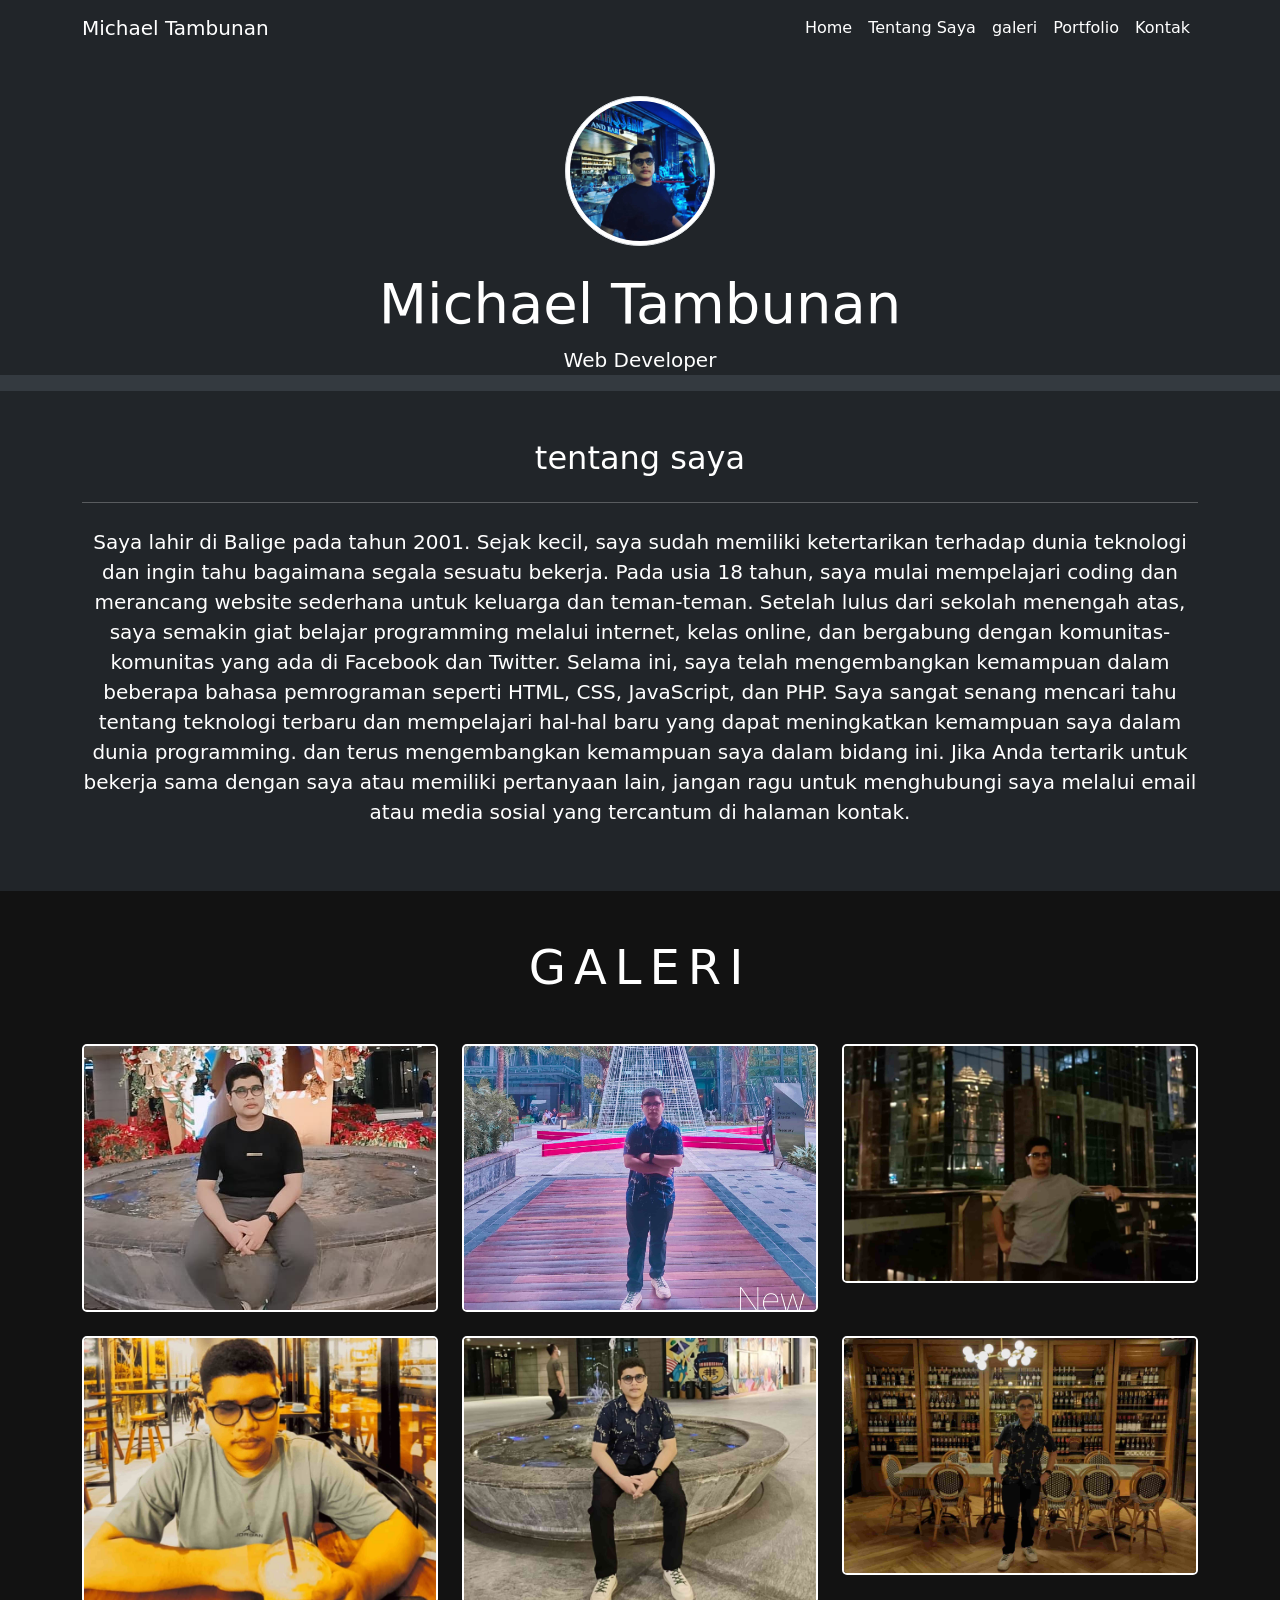
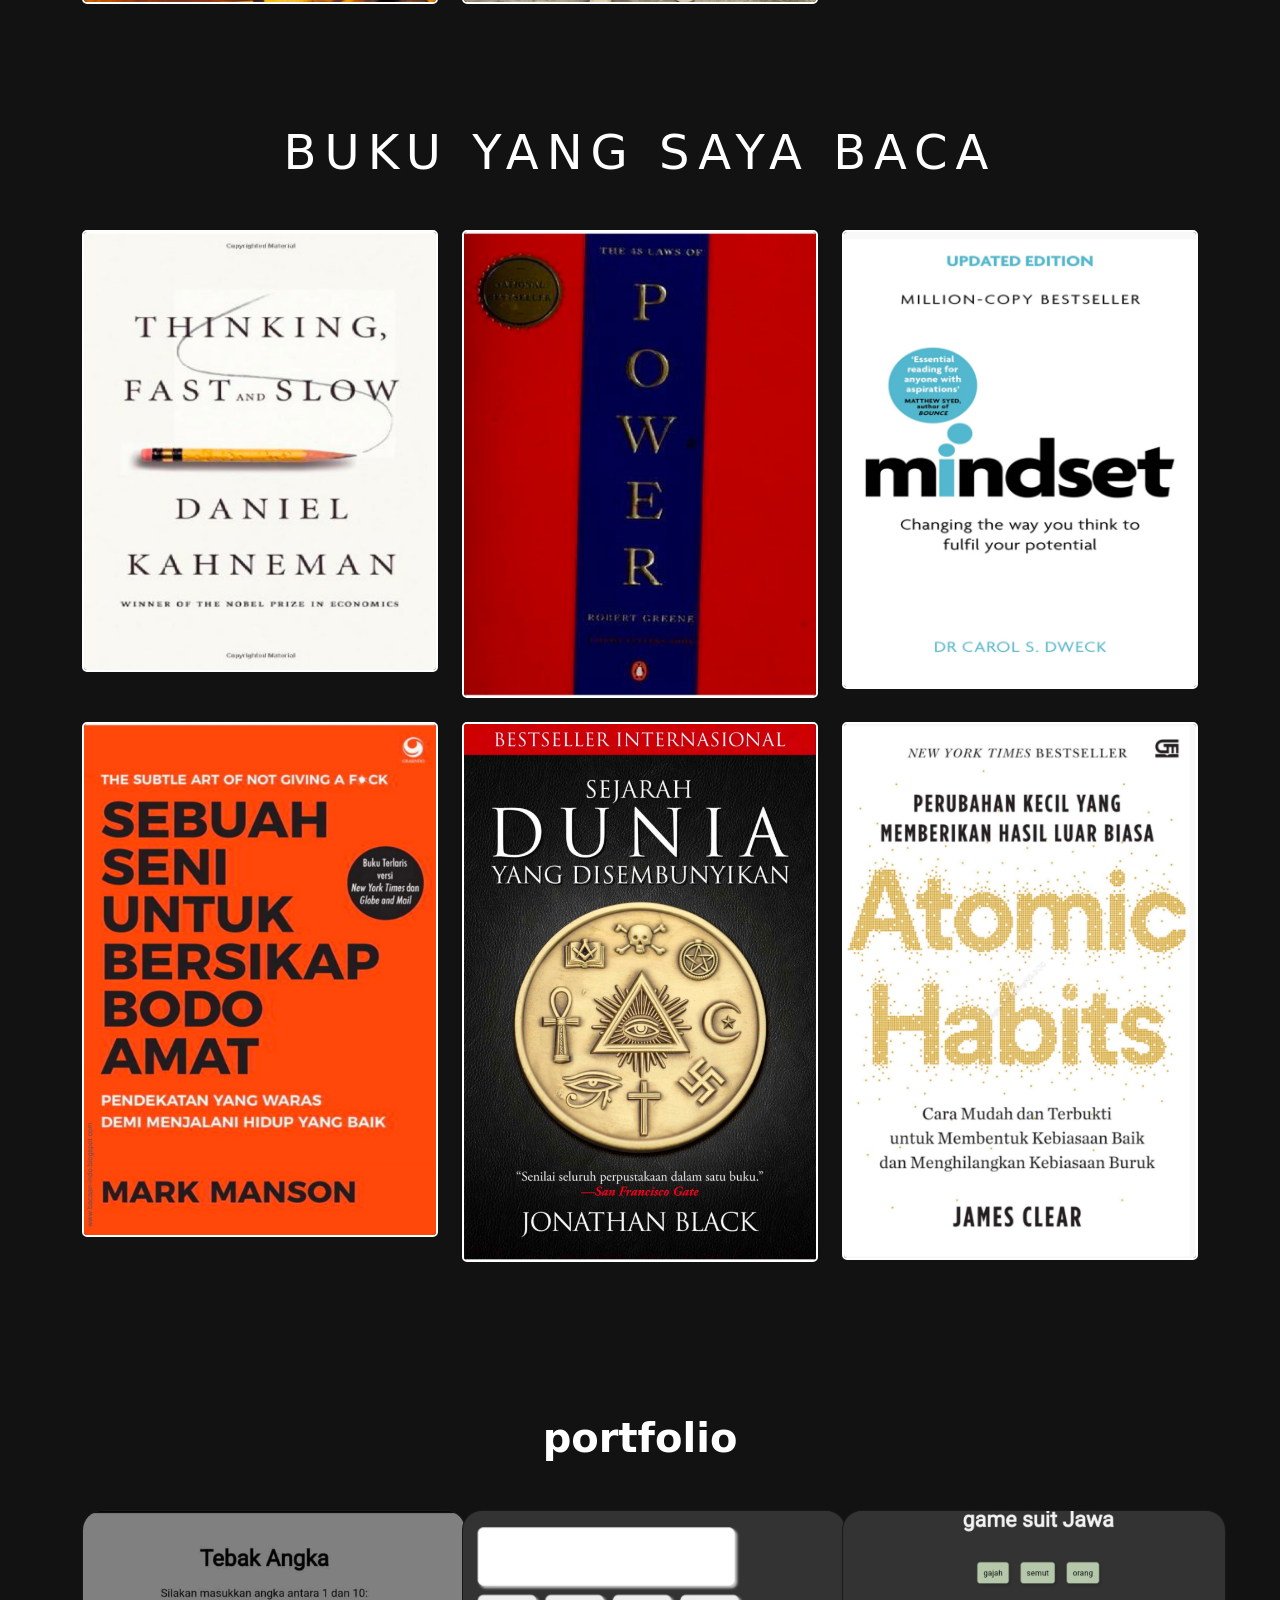
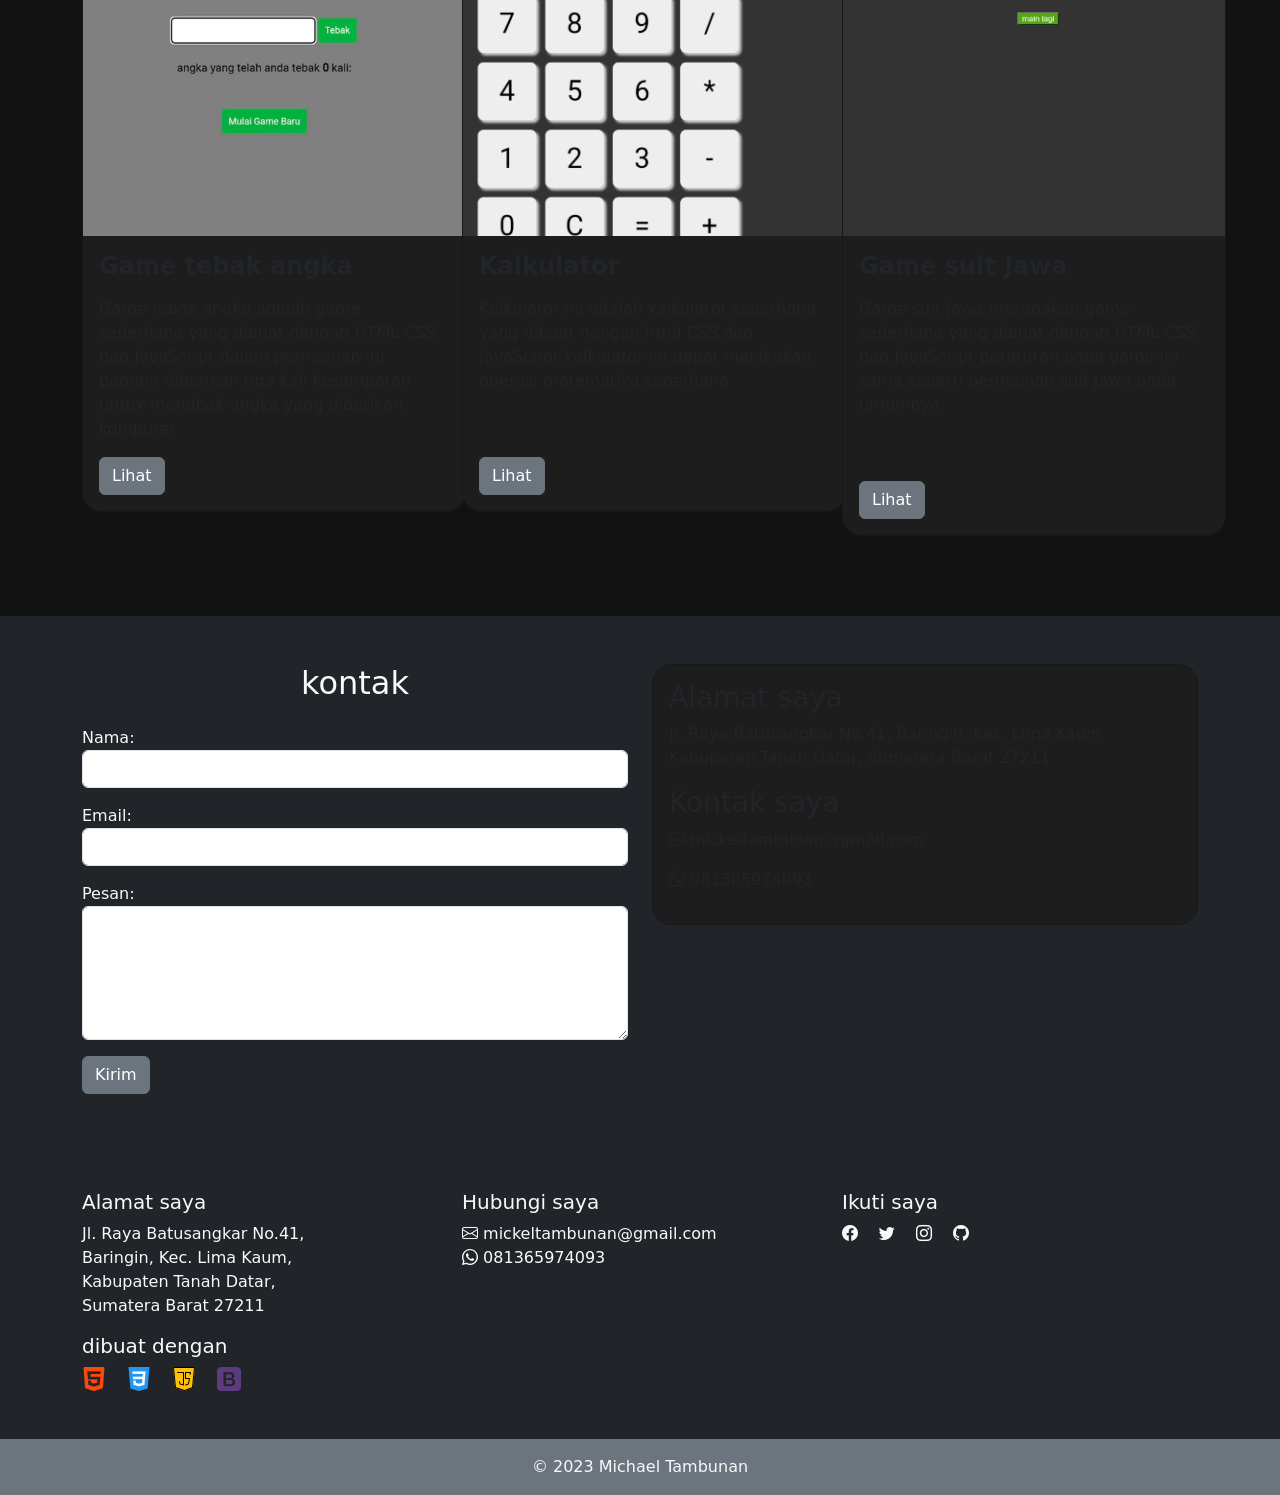
<file: index.html>
<!doctype html>
<html lang="en">
  <head>
    <!-- Required meta tags -->
    <meta charset="utf-8">
    <meta name="viewport" content="width=device-width, initial-scale=1">

    <!-- Bootstrap CSS -->
    <link rel="stylesheet" href="https://cdn.jsdelivr.net/npm/bootstrap-icons@1.10.3/font/bootstrap-icons.css">
    <link href="https://cdn.jsdelivr.net/npm/bootstrap@5.0.2/dist/css/bootstrap.min.css" rel="stylesheet" integrity="sha384-EVSTQN3/azprG1Anm3QDgpJLIm9Nao0Yz1ztcQTwFspd3yD65VohhpuuCOmLASjC" crossorigin="anonymous">
    <link rel="stylesheet" href="style.css">

    <title>michael</title>
  </head>
  <body>
    <!-- Navbar -->
<nav class="navbar navbar-expand-lg navbar-dark bg-dark fixed-top  ">
  <div class="container">
    <a class="navbar-brand" href="https://michaeltambunan.github.io/linktree/">Michael Tambunan</a>
    <button class="navbar-toggler" type="button" data-bs-toggle="collapse" data-bs-target="#navbarNav" aria-controls="navbarNav" aria-expanded="false" aria-label="Toggle navigation">
      <span class="navbar-toggler-icon"></span>
    </button>
    <div class="collapse navbar-collapse" id="navbarNav">
      <ul class="navbar-nav ms-auto">
        <li class="nav-item">
          <a class="nav-link" href="#jumbotron">Home</a>
        </li>
        <li class="nav-item">
          <a class="nav-link" href="#tentang-saya">Tentang Saya</a>
        </li>
        <li class="nav-item">
          <a class="nav-link" href="#gallery">galeri</a>
        </li>
        <li class="nav-item">
          <a class="nav-link" href="#portfolio">Portfolio</a>
        </li>
        <li class="nav-item">
          <a class="nav-link" href="#kontak">Kontak</a>
        </li>
      </ul>


    </div>
  </div>
</nav>
<!--akhir navbar-->
<!--jumbotron-->

<section id="jumbotron"class="jumbotron jumbotron-fluid bg-dark text-white text-center">
  <div class="container">
    <img src="img/0.png" alt="Profile Picture" class="rounded-circle mx-auto d-block mb-4 img-thumbnail">
    <h1 class="display-4">Michael Tambunan</h1>
    <p class="lead">Web Developer</p>
  </div>
</section>
<!--akhir jumbotron -->


<!--tentang saya-->
<section id="tentang-saya" class="py-5 bg-dark text-white ">
  <div class="container">
    <div class="row">
      <div class="col-md-12">
        <h2 class="text-center mb-4">tentang saya</h2>
        <hr class="bg-white mb-4">
        <p class="lead text-center">
        
Saya lahir di Balige pada tahun 2001. Sejak kecil, saya sudah memiliki ketertarikan terhadap dunia teknologi dan ingin tahu bagaimana segala sesuatu bekerja. Pada usia 18 tahun, saya mulai mempelajari coding dan merancang website sederhana untuk keluarga dan teman-teman.

Setelah lulus dari sekolah menengah atas, saya semakin giat belajar programming melalui internet, kelas online, dan bergabung dengan komunitas-komunitas yang ada di Facebook dan Twitter. Selama ini, saya telah mengembangkan kemampuan dalam beberapa bahasa pemrograman seperti HTML, CSS, JavaScript, dan PHP.

Saya sangat senang mencari tahu tentang teknologi terbaru dan mempelajari hal-hal baru yang dapat meningkatkan kemampuan saya dalam dunia programming.  dan terus mengembangkan kemampuan saya dalam bidang ini. Jika Anda tertarik untuk bekerja sama dengan saya atau memiliki pertanyaan lain, jangan ragu untuk menghubungi saya melalui email atau media sosial yang tercantum di halaman kontak.
        </p>
      </div>
    </div>
  </div>
</section>

<!--akhir tentang saya-->




<!--galeri-->
<section id="gallery" class="py-5 1">
  <div class="container">
    <h2 class="text-center mb-5">Galeri</h2>
    <div class="row">
      <div class="col-md-4 mb-4">
          <img src="img/Kael1.jpg" alt="Galeri 1" class="img-fluid">
      </div>
      <div class="col-md-4 mb-4">
         <img src="img/Kael2.jpg" alt="Galeri 2" class="img-fluid">
      </div>
      <div class="col-md-4 mb-4">
          <img src="img/Kael3.jpg" alt="Galeri 3" class="img-fluid">
      </div>
      <div class="col-md-4 mb-4">
          <img src="img/Kael4.jpg" alt="Galeri 4" class="img-fluid">
      </div>
      <div class="col-md-4 mb-4">
          <img src="img/Kael5.jpg" alt="Galeri 5" class="img-fluid">
      </div>
      <div class="col-md-4 mb-4">
          <img src="img/Kael6.jpg" alt="Galeri 6" class="img-fluid">
      </div>
    </div>
  </div>
</section>
<!--akhir galeri--> 
<!-- buku yang saya baca-->
<section id="gallery" class="py-5 1">
  <div class="container">
    <h2 class="text-center mb-5">buku yang saya baca</h2>
    <div class="row">
      <div class="col-md-4 mb-4">
          <img src="buku/4.png" alt="Galeri 1" class="img-fluid">
      </div>
      <div class="col-md-4 mb-4">
         <img src="buku/3.png" alt="Galeri 2" class="img-fluid">
      </div>
      <div class="col-md-4 mb-4">
          <img src="buku/2.png" alt="Galeri 3" class="img-fluid">
      </div>
      <div class="col-md-4 mb-4">
          <img src="buku/1.png" alt="Galeri 4" class="img-fluid">
      </div>
      <div class="col-md-4 mb-4">
          <img src="buku/5.png" alt="Galeri 5" class="img-fluid">
      </div>
      <div class="col-md-4 mb-4">
          <img src="buku/6.png" alt="Galeri 6" class="img-fluid">
      </div>
    </div>
  </div>
</section>
<!-- akhir buku yang saya baca -->
<!-- portfolio -->
<section id="portfolio" class="section mp -4">
  <div class="container">
    <h2 class="section-title text-center">portfolio</h2>
    <div class="row">
      <div class="col-md-4">
        <div class="card" style="width: 24rem;">
  <img src="img/Por1.jpg" class="card-img-top" alt="...">
  <div class="card-body">
    <h5 class="card-title">Game tebak angka</h5>
    <p class="card-text">Game tebak angka adalah game sederhana yang dibuat dengan HTML CSS dan JavaScript dalam permainan ini pemain diberikan tiga kali kesempatan untuk menebak angka yang diberikan komputer</p>
    <a href="https://michaeltambunan.github.io/game-tebak-angka/ "class="btn btn-secondary">Lihat</a>
  </div>
</div>
      </div>
      <div class="col-md-4">
      <div class="card" style="width: 24rem;">
  <img src="img/Por2.jpg" class="card-img-top" alt="...">
  <div class="card-body">
    <h5 class="card-title">Kalkulator</h5>
    <p class="card-text">Kalkulator ini adalah kalkulator sederhana yang dibuat dengan html CSS dan JavaScript kalkulator ini dapat melakukan operasi matematika sederhana
    <br>
    <br>
    <br>
    </p>
    <a href="https://michaeltambunan.github.io/kalkulator/" class="btn btn-secondary">Lihat</a>
  </div>
</div>
      </div>
      <div class="col-md-4">
      <div class="card" style="width: 24rem;">
  <img src="img/k1.jpg" class="card-img-top" alt="...">
  <div class="card-body">
    <h5 class="card-title">Game suit Jawa</h5>
    <p class="card-text">
Game suit Jawa merupakan game sederhana yang dibuat dengan HTML CSS dan JavaScript peraturan pada game ini sama seperti permainan suit Jawa pada umumnya
    <br>
    <br>
    <br>
    </p>
</p>
    <a href="https://michaeltambunan.github.io/game-suit-jawa/" class="btn btn-secondary">Lihat</a>
  </div>
</div>
      </div>
    </div>
  </div>
</section>

<!--akhir portofolio-->

<!-- Bagian Hubungi Kami -->
<section id="kontak" class="bg-dark text-light py-5  ">
  <div class="container">
    <div class="row">
      <div class="col-md-6">
        <h2 class="mb-4 text-center">kontak</h2>
<div class="alert alert-secondary alert-dismissible fade show d-none my-alert" role="alert">
  <strong>selamat. </strong>pesan anda sudah berhasil terkirim

</div>
        <form name="kael-contact-form"  action="" method="post">
          <div class="form-group mb-3">
            <label for="nama">Nama:</label>
            <input type="text" name="nama" id="nama" class="form-control" required>
          </div>
          <div class="form-group mb-3">
            <label for="email">Email:</label>
            <input type="email" name="email" id="email" class="form-control" required>
          </div>
          <div class="form-group mb-3">
            <label for="pesan">Pesan:</label>
            <textarea name="pesan" id="pesan" rows="5" class="form-control" required></textarea>
          </div>
           <button type="submit" class="btn btn-secondary btn-kirim">Kirim</button>
          </button>
<button class="btn btn-secondary btn-loading d-none" type="button" disabled>
  <span class="spinner-border spinner-border-sm" role="status" aria-hidden="true"></span>
  Loading...
</button>
 
        </form>
      </div>
      <div class="col-md-6">
        <div class="card">
          <div class="card-body">
            <h3>Alamat saya</h3>
            <p>Jl. Raya Batusangkar No.41, Baringin, Kec. Lima Kaum, Kabupaten Tanah Datar, Sumatera Barat 27211</p>
            <h3>Kontak saya</h3>
            <p><i class="bi bi-envelope"></i> mickeltambunan@gmail.com</p>
            <p><i class="bi bi-whatsapp"></i> 081365974093</p>
          </div>
        </div>
      </div>
    </div>
  </div>
</section>

<!--akhir hubungi saya-->


<!--footer-->
<footer class="bg-dark text-light">
  <div class="container py-5">
    <div class="row">
      <div class="col-md-4">
        <h5>Alamat saya</h5>
        <p>Jl. Raya Batusangkar No.41,<br> Baringin, Kec. Lima Kaum,<br> Kabupaten Tanah Datar,<br> Sumatera Barat 27211
</p>
      </div>
      <div class="col-md-4">
        <h5 >Hubungi saya</h5>
        <p><i class="bi bi-envelope"></i> mickeltambunan@gmail.com<br><i class="bi bi-whatsapp"></i>  081365974093</p>
      </div>
      <div class="col-md-4">
        <h5>Ikuti saya</h5>
        <a href="https://m.facebook.com/michael.tambunan.332" class="text-light me-3"><i class="bi bi-facebook"></i></a>
        <a href="https://twitter.com/mickeltambunan1?t=rABfJRM4NTYjUh7onpFpOA&s=08" class="text-light me-3"><i class="bi bi-twitter"></i></a>
        <a href="https://www.instagram.com/tambunan956/" class="text-light me-3"><i class="bi bi-instagram"></i></a>
        <a href="https://github.com/MichaelTambunan?tab=repositories" class="text-light me-3"><i class="bi bi-github"></i></a>
      </div>
      <!--website ini dibuat dengan-->
      <div class=" col-md-4 ">
        <h5>dibuat dengan</h5>
          <a href="https://www.w3schools.com/" class="text-light me-3"><img src="logo/l1.png" alt=""></a>
        <a href="https://overapi.com/" class="text-light me-3
        "><img src="logo/l2.png" alt=""></a>
        <a href="https://www.w3schools.com/" class="text-light me-3"><img src="logo/l3.png" alt=""></a>
        <a href="https://getbootstrap.com/docs/5.0/getting-started/introduction/" class="text-light me-3"><img src="logo/l4.png" alt=""></a>
      </div>
    </div>
  </div>
  
  
  
  <div class="bg-secondary py-3">
    <div class="container text-center">
      <p class="mb-0">&copy; 2023 Michael Tambunan</p>
    </div>
  </div>
</footer>

<!--akhir --footer---->



    <script src="https://cdn.jsdelivr.net/npm/bootstrap@5.0.2/dist/js/bootstrap.bundle.min.js" integrity="sha384-MrcW6ZMFYlzcLA8Nl+NtUVF0sA7MsXsP1UyJoMp4YLEuNSfAP+JcXn/tWtIaxVXM" crossorigin="anonymous"></script>
    
    <script src="kael.js"></script>



  </body>
</html>
</file>
<file: style.css>
html {
  scroll-behavior: smooth;
  transition-duration: 0.5s;
}


body{
  background-color:#343a40 ; 
  ;
}

/* CSS untuk tema gelap */
.navbar-dark .navbar-brand {
  color: #fff;
  
}

.navbar-dark .navbar-nav .nav-link {
  color: #fff;
}

.navbar-dark .navbar-nav .nav-link:hover,
.navbar-dark .navbar-nav .nav-link.active {
  color:#e7e9e99f;
}

.navbar-collapse {
  transition: height 1s ease;
}




.jumbotron {
  padding-top:6rem;
}
.jumbotron img {
  width: 150px;
  height: 150px;
}


#portfolio {
  background-color: #121212;
  color: #fff;
  padding-top: 80px;
  padding-bottom: 80px;
}

#portfolio h2 {
  font-weight: 700;
  font-size: 2.5rem;
  margin-bottom: 3rem;
}

.card {
  background-color: #1d1d1d;
  border-radius: 20px;
  overflow: hidden;
  transition: transform 0.3s ease;
}

.card:hover {
  transform: translateY(-10px);
  box-shadow: 0px 15px 20px rgba(0, 0, 0, 0.3);
}

.card-img-top {
  height: 325px;
  object-fit: cover;
  object-position: center;
}

.card-title {
  font-weight: 700;
  font-size: 1.5rem;
  margin-bottom: 1rem;
}

.card-text {
  font-size: 1rem;
  line-height: 1.5;
}



/* Styling untuk container galeri */
.galeri {
  display: flex;
  flex-wrap: wrap;
  justify-content: center;
}

/* Styling untuk masing-masing gambar */
.gambar {
  position: relative;
  margin: 10px;
  overflow: hidden;
  transition: transform 0.3s ease;
  cursor: pointer;
}

.gambar img {
  width: 100%;
  height: 100%;
  object-fit: cover;
  transition: opacity 0.3s ease;
}

/* Styling untuk tombol lihat gambar */
.tombol {
  position: absolute;
  top: 50%;
  left: 50%;
  transform: translate(-50%, -50%);
  border: none;
  background-color: transparent;
  color: #fff;
  font-size: 20px;
  font-weight: bold;
  opacity: 0;
  transition: opacity 0.3s ease;
  cursor: pointer;
}

.gambar:hover .tombol {
  opacity: 1;
}

/* Styling untuk efek transisi saat gambar dihover */
.gambar:hover {
  transform: scale(1.1);
}

.gambar:hover img {
  opacity: 0.8;
}

#gallery  {
  background-color: #121212;
  color: #fff;
}

#gallery  h2 {
  font-size: 3rem;
  text-transform: uppercase;
  letter-spacing: 0.5rem;
  margin-bottom: 3rem;
}

#gallery  img {
  border: 2px solid #fff;
  border-radius: 5px;
  transition



/* Styling untuk container galeri */
galeri {
  display: flex;
  flex-wrap: wrap;
  justify-content: center;
}


#  img {
  border: 2px solid #fff;
  border-radius: 5px;
  transition


/* Styling untuk masing-masing gambar */
.gambar {
  position: relative;
  margin: 10px;
  overflow: hidden;
  transition: transform 0.3s ease;
  cursor: pointer;
}

.gambar img {
  width: 100%;
  height: 100%;
  object-fit: cover;
  transition: opacity 0.3s ease;
}

/* Styling untuk tombol lihat gambar */
.tombol {
  position: absolute;
  top: 50%;
  left: 50%;
  transform: translate(-50%, -50%);
  border: none;
  background-color: transparent;
  color: #fff;
  font-size: 20px;
  font-weight: bold;
  opacity: 0;
  transition: opacity 0.3s ease;
  cursor: pointer;
}

.gambar:hover .tombol {
  opacity: 1;
}

/* Styling untuk efek transisi saat gambar dihover */
.gambar:hover {
  transform: scale(1.1);
}

.gambar:hover img {
  opacity: 0.8;
}


/* Styling untuk bagian Hubungi Kami */
#hubungi-kami {
  padding-top: 100px;
  padding-bottom: 100px;
}

#hubungi-kami h2 {
  font-size: 36px;
}

#hubungi-kami form label {
  font-size: 18px;
  font-weight: 600;
}

#hubungi-kami form input,
#hubungi-kami form textarea {
  background-color: #333;
  border-right-color:#fff ;
  color: #e8e837;
}

#hubungi-kami form button {
  border: noneo;;
  
  color: #fff;
  font-size: 18px;
  font-weight: 600;
  padding: 10px 20px;
  margin-top: 20px;
}

#hubungi-kami form button:hover {
  background-color: #ff8c00;
}


#hubungi-kami .card {
  background-color: #555;
  color: #fff;
}

#hubungi-kami .card h3 {
  font-size: 24px;
  font-weight: 600;
  margin-top: 20px;
  margin-bottom: 10px;
}

#hubungi-kami .card p {
  font-size: 18px;
}

footer {
  font-size: 16px;
  padding-top: 2rem;
}

footer h5 {
  font-weight: 700;
  margin-bottom: 3rem;
}

footer p {
  font-size: 0.9rem;
  margin-bottom: 1.5rem;
}

footer a:hover {
  text-decoration: none;
}

footer .bg-secondary {
  font-size: 0.8rem;
}
</file>
